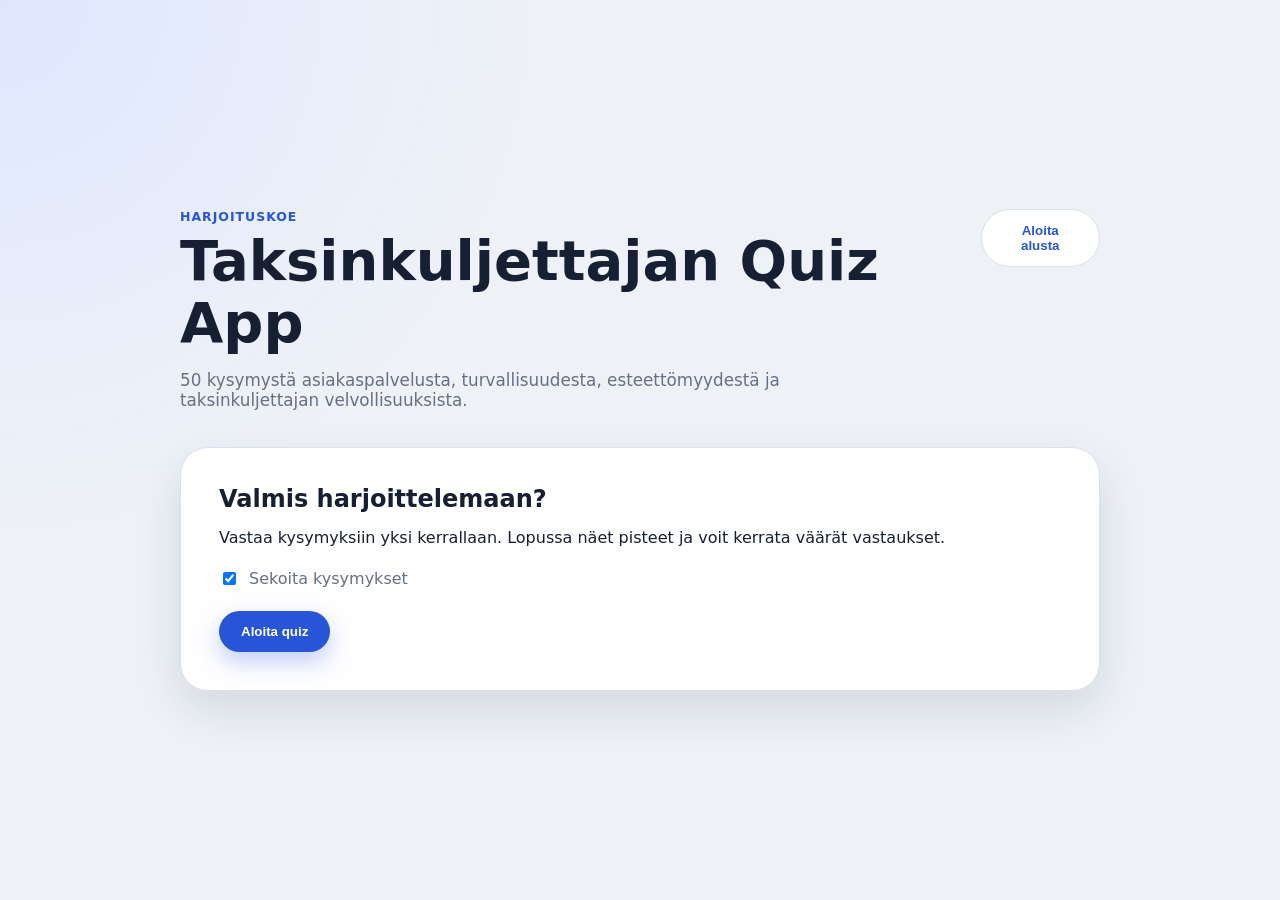
<file: index.html>
<!DOCTYPE html>
<html lang="fi">
<head>
  <meta charset="UTF-8" />
  <meta name="viewport" content="width=device-width, initial-scale=1.0" />
  <title>Taksinkuljettajan Quiz App</title>
  <link rel="stylesheet" href="style.css" />
</head>
<body>
  <main class="app">
    <section class="hero">
      <div>
        <p class="eyebrow">Harjoituskoe</p>
        <h1>Taksinkuljettajan Quiz App</h1>
        <p class="subtitle">50 kysymystä asiakaspalvelusta, turvallisuudesta, esteettömyydestä ja taksinkuljettajan velvollisuuksista.</p>
      </div>
      <button id="restartTop" class="ghost">Aloita alusta</button>
    </section>

    <section class="panel start-screen" id="startScreen">
      <h2>Valmis harjoittelemaan?</h2>
      <p>Vastaa kysymyksiin yksi kerrallaan. Lopussa näet pisteet ja voit kerrata väärät vastaukset.</p>
      <div class="settings">
        <label class="toggle">
          <input type="checkbox" id="shuffleToggle" checked />
          <span>Sekoita kysymykset</span>
        </label>
      </div>
      <button id="startBtn" class="primary">Aloita quiz</button>
    </section>

    <section class="panel quiz-screen hidden" id="quizScreen">
      <div class="progress-row">
        <span id="questionCounter">Kysymys 1 / 50</span>
        <span id="scoreBadge">Pisteet: 0</span>
      </div>
      <div class="progress-bar" aria-hidden="true">
        <div id="progressFill"></div>
      </div>
      <h2 id="questionText"></h2>
      <div id="answers" class="answers"></div>
      <p id="feedback" class="feedback"></p>
      <div class="actions">
        <button id="nextBtn" class="primary" disabled>Seuraava</button>
      </div>
    </section>

    <section class="panel result-screen hidden" id="resultScreen">
      <h2>Tulos</h2>
      <p id="finalScore" class="final-score"></p>
      <p id="finalMessage"></p>
      <div class="actions wrap">
        <button id="reviewBtn" class="ghost">Näytä väärät vastaukset</button>
        <button id="restartBtn" class="primary">Tee uudelleen</button>
      </div>
      <div id="reviewList" class="review-list hidden"></div>
    </section>
  </main>

  <script src="script.js"></script>
</body>
</html>
</file>
<file: style.css>
:root {
  --bg: #eef2f7;
  --card: #ffffff;
  --text: #172033;
  --muted: #667085;
  --line: #d9e0ea;
  --primary: #2854d8;
  --primary-dark: #183aa5;
  --good: #15803d;
  --bad: #b42318;
  --soft-good: #dcfce7;
  --soft-bad: #fee4e2;
  --shadow: 0 18px 45px rgba(20, 30, 60, 0.12);
}

* { box-sizing: border-box; }

body {
  margin: 0;
  font-family: system-ui, -apple-system, BlinkMacSystemFont, "Segoe UI", sans-serif;
  background: radial-gradient(circle at top left, #dfe7ff 0, transparent 34%), var(--bg);
  color: var(--text);
  min-height: 100vh;
  display: grid;
  place-items: center;
  padding: 24px;
}

.app {
  width: min(920px, 100%);
}

.hero {
  display: flex;
  justify-content: space-between;
  gap: 20px;
  align-items: flex-start;
  margin-bottom: 20px;
}

.eyebrow {
  margin: 0 0 6px;
  color: var(--primary);
  font-weight: 800;
  text-transform: uppercase;
  letter-spacing: 0.08em;
  font-size: 0.78rem;
}

h1, h2 { margin: 0; line-height: 1.1; }

h1 { font-size: clamp(2rem, 5vw, 3.5rem); }

.subtitle {
  max-width: 680px;
  color: var(--muted);
  font-size: 1.05rem;
}

.panel {
  background: rgba(255, 255, 255, 0.92);
  border: 1px solid var(--line);
  border-radius: 28px;
  box-shadow: var(--shadow);
  padding: clamp(22px, 4vw, 38px);
  backdrop-filter: blur(12px);
}

.hidden { display: none !important; }

.settings { margin: 22px 0; }

.toggle {
  display: inline-flex;
  align-items: center;
  gap: 10px;
  color: var(--muted);
  cursor: pointer;
}

button {
  border: 0;
  border-radius: 999px;
  padding: 13px 22px;
  font-weight: 800;
  cursor: pointer;
  transition: transform 0.15s ease, box-shadow 0.15s ease, background 0.15s ease;
}

button:hover:not(:disabled) { transform: translateY(-1px); }
button:disabled { opacity: 0.5; cursor: not-allowed; }

.primary {
  background: var(--primary);
  color: white;
  box-shadow: 0 10px 22px rgba(40, 84, 216, 0.28);
}

.primary:hover:not(:disabled) { background: var(--primary-dark); }

.ghost {
  background: #fff;
  color: var(--primary);
  border: 1px solid var(--line);
}

.progress-row {
  display: flex;
  justify-content: space-between;
  gap: 12px;
  color: var(--muted);
  font-weight: 700;
  margin-bottom: 12px;
}

.progress-bar {
  height: 10px;
  background: #e7ecf4;
  border-radius: 999px;
  overflow: hidden;
  margin-bottom: 28px;
}

#progressFill {
  height: 100%;
  width: 0%;
  background: linear-gradient(90deg, var(--primary), #6d7cff);
  transition: width 0.25s ease;
}

#questionText {
  font-size: clamp(1.25rem, 3vw, 1.9rem);
  margin-bottom: 22px;
}

.answers {
  display: grid;
  gap: 12px;
}

.answer-btn {
  width: 100%;
  text-align: left;
  background: #f8fafc;
  color: var(--text);
  border: 1px solid var(--line);
  border-radius: 18px;
  padding: 16px 18px;
  line-height: 1.45;
  font-weight: 650;
}

.answer-btn.correct {
  background: var(--soft-good);
  border-color: #86efac;
  color: var(--good);
}

.answer-btn.wrong {
  background: var(--soft-bad);
  border-color: #fda29b;
  color: var(--bad);
}

.feedback {
  min-height: 28px;
  font-weight: 800;
  margin: 18px 0 0;
}

.feedback.good { color: var(--good); }
.feedback.bad { color: var(--bad); }

.actions {
  display: flex;
  justify-content: flex-end;
  gap: 12px;
  margin-top: 22px;
}

.actions.wrap { flex-wrap: wrap; justify-content: flex-start; }

.final-score {
  font-size: 2rem;
  font-weight: 900;
  margin: 16px 0 8px;
}

.review-list {
  margin-top: 24px;
  display: grid;
  gap: 14px;
}

.review-item {
  border: 1px solid var(--line);
  border-radius: 18px;
  padding: 16px;
  background: #f8fafc;
}

.review-item h3 {
  margin: 0 0 10px;
  font-size: 1rem;
}

.review-item p { margin: 6px 0; color: var(--muted); }
.review-item strong { color: var(--text); }

@media (max-width: 640px) {
  body { padding: 14px; }
  .hero { display: block; }
  #restartTop { margin-top: 8px; }
  .progress-row { flex-direction: column; }
  .actions { justify-content: stretch; }
  button { width: 100%; }
}
</file>
